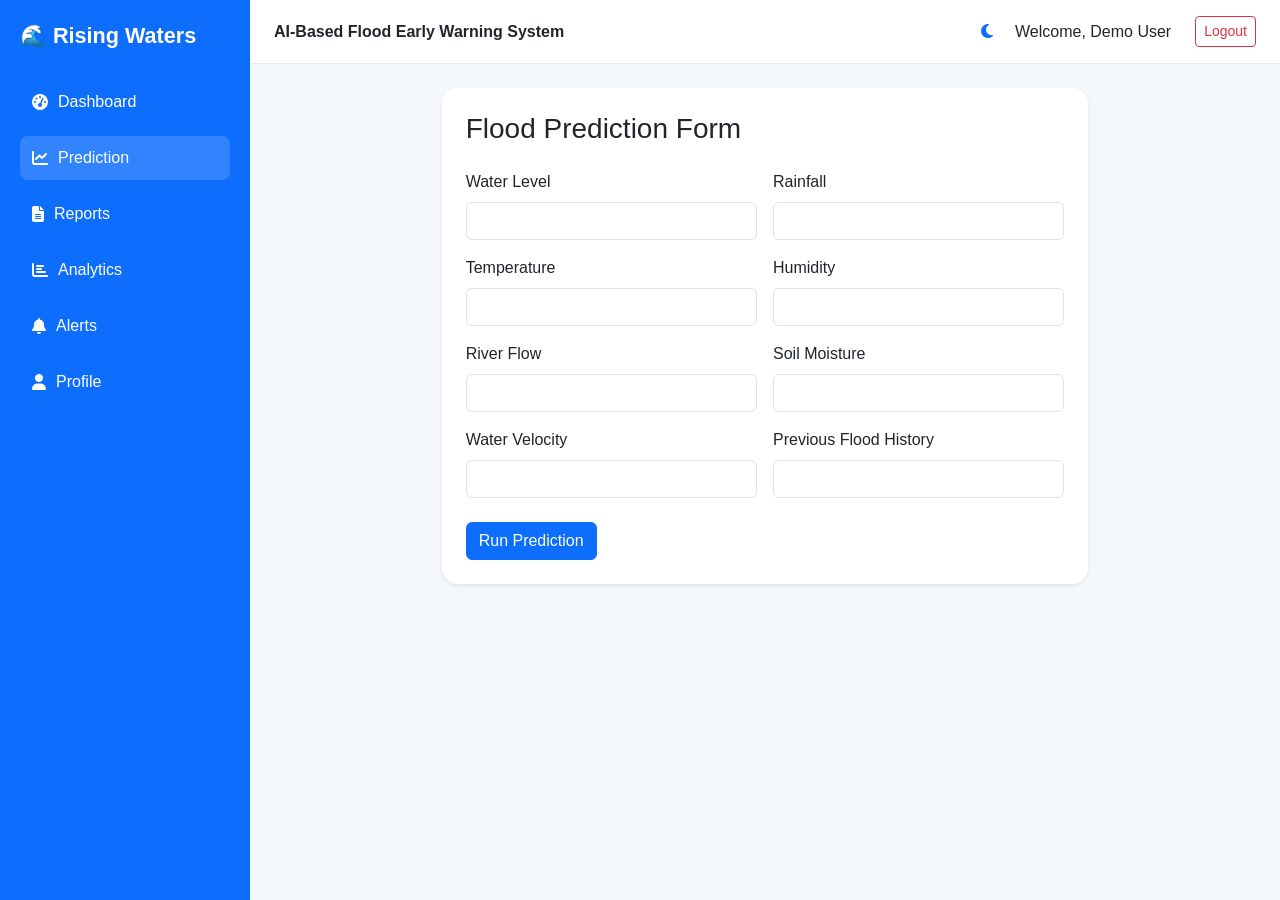
<file: 05_Project Development Phase/project/templates/prediction_static.html>
<!DOCTYPE html>
<html lang="en">
<head>
    <meta charset="UTF-8">
    <meta name="viewport" content="width=device-width, initial-scale=1.0">
    <title>Flood Prediction - Rising Waters</title>
    <link href="https://cdn.jsdelivr.net/npm/bootstrap@5.3.3/dist/css/bootstrap.min.css" rel="stylesheet">
    <link rel="stylesheet" href="https://cdnjs.cloudflare.com/ajax/libs/font-awesome/6.5.2/css/all.min.css">
    <style>
        body {
            min-height: 100vh;
            display: flex;
            margin: 0;
            font-family: Arial, sans-serif;
            background: #f4f7fb;
        }
        .sidebar {
            width: 250px;
            background: #0d6efd;
            color: white;
            padding: 20px;
            display: flex;
            flex-direction: column;
            gap: 12px;
        }
        .sidebar .brand {
            font-size: 1.35rem;
            font-weight: 700;
            margin-bottom: 1rem;
        }
        .sidebar .nav-link {
            color: white;
            padding: 10px 12px;
            border-radius: 8px;
            display: inline-flex;
            align-items: center;
            gap: 10px;
            text-decoration: none;
        }
        .sidebar .nav-link:hover,
        .sidebar .nav-link.active {
            background: rgba(255, 255, 255, 0.15);
        }
        .content {
            flex: 1;
            display: flex;
            flex-direction: column;
        }
        .topbar {
            background: white;
            border-bottom: 1px solid #e9ecef;
            padding: 16px 24px;
            display: flex;
            justify-content: space-between;
            align-items: center;
        }
        .main-content {
            padding: 24px;
            flex: 1;
        }
        .theme-toggle {
            border: none;
            background: transparent;
            font-size: 1rem;
            color: #0d6efd;
        }
        .card {
            border: none;
            border-radius: 1rem;
        }
    </style>
</head>
<body>
    <div class="sidebar">
        <div class="brand">🌊 Rising Waters</div>
        <a href="#" class="nav-link"><i class="fas fa-tachometer-alt"></i> Dashboard</a>
        <a href="#" class="nav-link active"><i class="fas fa-chart-line"></i> Prediction</a>
        <a href="#" class="nav-link"><i class="fas fa-file-alt"></i> Reports</a>
        <a href="#" class="nav-link"><i class="fas fa-chart-bar"></i> Analytics</a>
        <a href="#" class="nav-link"><i class="fas fa-bell"></i> Alerts</a>
        <a href="#" class="nav-link"><i class="fas fa-user"></i> Profile</a>
    </div>
    <div class="content">
        <div class="topbar">
            <div class="fw-bold">AI-Based Flood Early Warning System</div>
            <div class="d-flex align-items-center gap-3">
                <button id="themeToggle" class="theme-toggle"><i class="fas fa-moon"></i></button>
                <span class="me-2">Welcome, Demo User</span>
                <a href="#" class="btn btn-sm btn-outline-danger">Logout</a>
            </div>
        </div>
        <main class="main-content">
            <div class="row justify-content-center">
                <div class="col-lg-8">
                    <div class="card shadow-sm p-4">
                        <h3 class="mb-4">Flood Prediction Form</h3>
                        <form>
                            <div class="row g-3">
                                <div class="col-md-6">
                                    <label class="form-label">Water Level</label>
                                    <input type="number" step="0.1" name="water_level" class="form-control" required>
                                </div>
                                <div class="col-md-6">
                                    <label class="form-label">Rainfall</label>
                                    <input type="number" step="0.1" name="rainfall" class="form-control" required>
                                </div>
                                <div class="col-md-6">
                                    <label class="form-label">Temperature</label>
                                    <input type="number" step="0.1" name="temperature" class="form-control" required>
                                </div>
                                <div class="col-md-6">
                                    <label class="form-label">Humidity</label>
                                    <input type="number" step="0.1" name="humidity" class="form-control" required>
                                </div>
                                <div class="col-md-6">
                                    <label class="form-label">River Flow</label>
                                    <input type="number" step="0.1" name="river_flow" class="form-control" required>
                                </div>
                                <div class="col-md-6">
                                    <label class="form-label">Soil Moisture</label>
                                    <input type="number" step="0.1" name="soil_moisture" class="form-control" required>
                                </div>
                                <div class="col-md-6">
                                    <label class="form-label">Water Velocity</label>
                                    <input type="number" step="0.1" name="water_velocity" class="form-control" required>
                                </div>
                                <div class="col-md-6">
                                    <label class="form-label">Previous Flood History</label>
                                    <input type="number" step="1" name="previous_flood_history" class="form-control" required>
                                </div>
                            </div>
                            <button class="btn btn-primary mt-4">Run Prediction</button>
                        </form>
                    </div>
                </div>
            </div>
        </main>
    </div>
    <script src="https://cdn.jsdelivr.net/npm/bootstrap@5.3.3/dist/js/bootstrap.bundle.min.js"></script>
</body>
</html>
</file>
